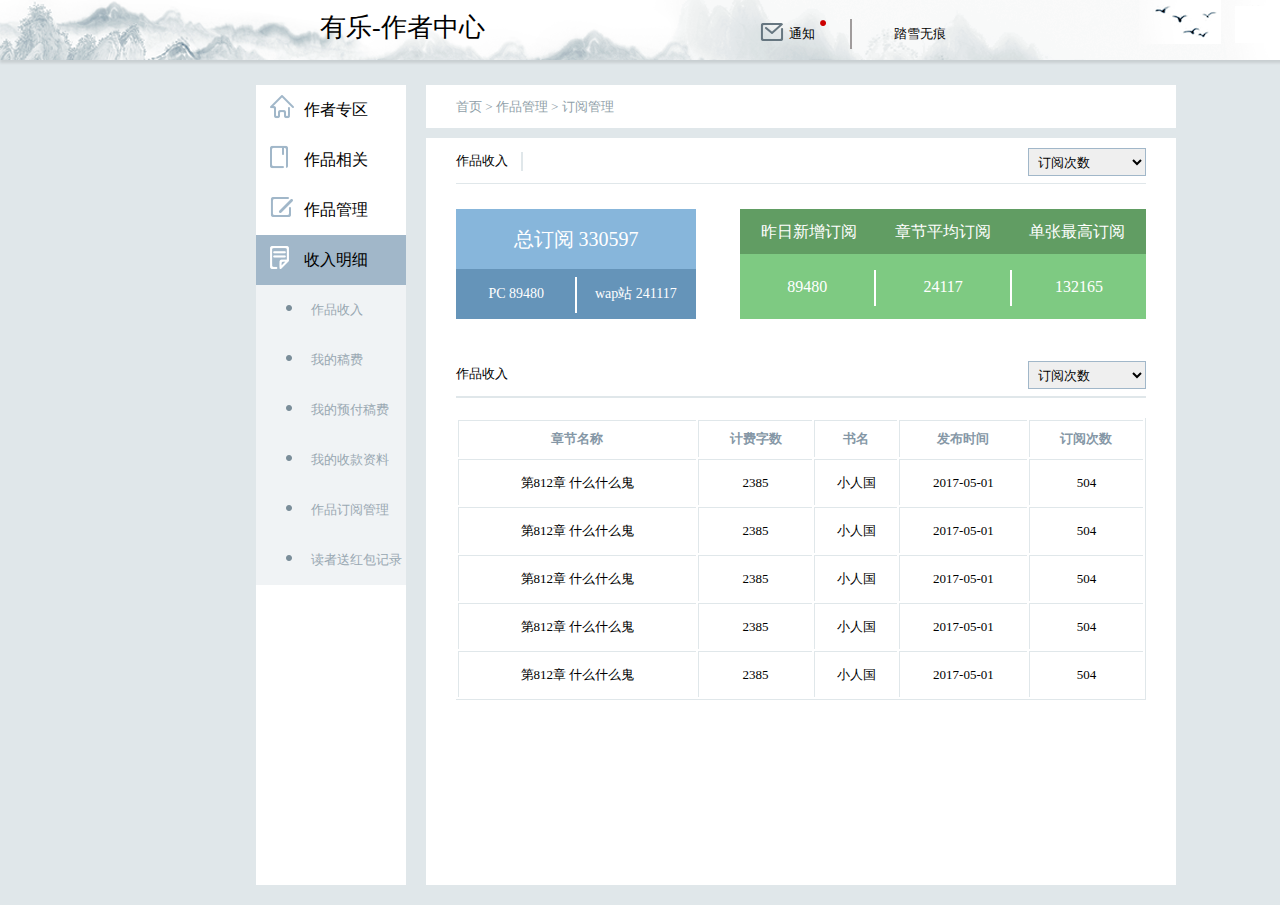
<file: srmx.html>
<!DOCTYPE html>
<html lang="en">
<head>
    <meta charset="UTF-8">
    <title>Title</title>
    <link rel="stylesheet" href="css/index.css">
    <script type="text/javascript" src="js/jquery-1.9.1.min.js"></script>
    <script type="text/javascript" src="js/common.js"></script>
</head>
<style>


</style>
<body>
<div class="main">
    <!--头部组合-->
    <div class="head_bg">
        <div class="head_detail">
            <h1 class="fl">有乐-作者中心</h1>
            <div class="head_person fr">
                <div style=" vertical-align: middle;display: table-cell;width: 10px;height: 10px">
                    <img src="img/head/__icon_u9.png" alt="" >
                </div>
                <p style="width: 36px;">通知</p>
                <div style="display: table-cell;vertical-align: top;">
                    <img src="img/head/icon_remind.png" alt="" >
                </div>
                <span></span>
                <span class="line"></span>
                <p style="width: 80px">踏雪无痕</p>
            </div>
        </div>
    </div>

    <div class="contain">
        <aside>
            <dl>
                <dt ><a href="index.html"><i class="zzzq"></i>作者专区</a></dt>
                <dd>
                    <ul>
                        <li>作者中心</li>
                        <li>公告管理</li>
                        <li>消息管理</li>
                    </ul>
                </dd>
            </dl>

            <dl>

                <dt><a href="zpxg.html"><i class="zpxg"></i>作品相关</a></dt>
                <dd>
                    <ul>
                        <li>作品列表</li>
                        <li>申请签约</li>
                        <li>新增作品</li>
                    </ul>
                </dd>
            </dl>

            <dl>

                <dt><a href="zpgl.html"><i class="zpgl"></i>作品管理</a></dt>
                <dd>
                    <ul>
                        <li>作品信息管理</li>
                        <li>章节管理</li>
                        <li>本书稿费</li>
                        <li>书评管理</li>
                        <li>更新字数统计</li>
                        <li>申请福利</li>
                    </ul>
                </dd>
            </dl>

            <dl>

                <dt class="lf_active" ><a href="srmx.html"><i class="ac_srmx"></i>收入明细</a></dt>
                <dd>
                    <ul>
                        <li><span class="dian"></span>作品收入</li>
                        <li><span class="dian"></span>我的稿费</li>
                        <li><span class="dian"></span>我的预付稿费</li>
                        <li><span class="dian"></span>我的收款资料</li>
                        <li><span class="dian"></span>作品订阅管理</li>
                        <li><span class="dian"></span>读者送红包记录</li>
                    </ul>
                </dd>
            </dl>

        </aside>
        <section class="zpsr" style="display: none">
            <!--公告头部-->
            <div class="contain_head">
                <a href="" class="shouye">首页</a>
                <span>&gt;</span>
                <a href="">收入明细</a>
                <span>&gt;</span>
                <span href="">作品收入</span>
            </div>
            <div class="contain_bg">
                <div class="biaoqian">
                    <span>作品收入</span>
                    <span class="biaoqian_line"></span>
                    <select name="" id="" class="fr">
                        <option value="小人国">小人国</option>
                        <option value="小人国">小人国</option>
                        <option value="小人国">小人国</option>
                    </select>
                </div>
                <div class="tip_bg">
                    <p>1.以下收入数据仅作参考，时机收入以最后结算为准。</p>
                    <p>2.每天下午5点后可查阅前一天的客户端收入。</p>
                    <p>3.以下金额均为分成后您可得到的实际金额，。</p>
                    <p>4.客户端收入按总收入的70%给你您分成。</p>
                    <p>5.买断作品暂无数据。</p>
                </div>
                <div class="time">选择年月：
                    <select name="" id="">
                        <option value="">2017年</option>
                        <option value="">2018年</option>
                        <option value="">2019年</option>
                    </select>
                    <select name="" id="">
                        <option value="">1月</option>
                        <option value="">2月</option>
                        <option value="">3月</option>
                        <option value="">4月</option>
                        <option value="">5月</option>
                        <option value="">6月</option>
                        <option value="">7月</option>
                        <option value="">8月</option>
                        <option value="">9月</option>
                        <option value="">10月</option>
                        <option value="">11月</option>
                        <option value="">12月</option>
                    </select>
                </div>
                <div class="zp_list">

                    <table>
                        <tr>
                            <th>日期</th>
                            <th>书号</th>
                            <th>书名</th>
                            <th>PC站</th>
                            <th>WAP站</th>
                            <th>掌阅客户端</th>
                            <th>道具收入</th>
                            <th>收入总汇</th>
                        </tr>
                        <tr>
                            <td>2017-05-01</td>
                            <td>1</td>
                            <td>修罗天帝</td>
                            <td>15.98</td>
                            <td>58.72</td>
                            <td>247.90</td>
                            <td>73.5</td>
                            <td>396.1</td>
                        </tr>
                        <tr>
                            <td colspan="3">月收入</td>
                            <td>15.98</td>
                            <td>58.72</td>
                            <td>247.90</td>
                            <td>73.5</td>
                            <td>396.1</td>
                        </tr>
                    </table>
                </div>
            </div>
        </section>
        <section class="wdgf" style="display: ">
            <!--公告头部-->
            <div class="contain_head">
                <a href="" class="shouye">首页</a>
                <span>&gt;</span>
                <a href="">收入明细</a>
                <span>&gt;</span>
                <span href="">我的稿费</span>
            </div>
            <div class="contain_bg wdgf">
                <div class="biaoqian">
                    <span>我的稿费</span>
                    <span class="biaoqian_line"></span>
                    <select name="" id="" class="fr">
                        <option value="0">选择作品</option>
                        <option value="小人国">小人国</option>
                        <option value="小人国">小人国</option>
                        <option value="小人国">小人国</option>
                    </select>
                </div>
                <div class="tip_bg">
                    <p>1.买断保底作品，除打赏外，其他一切福利均不享受。每月买断保底稿费以交稿量为准核算，具体稿费请与责编联系核对。保底作品转分成后，福利等同分成作品。</p>
                    <p>2.如无特别说明，货币为人民币，单位为元。</p>
                    <p>3.本月稿费将在次月5号前核算完毕，于次月20号汇款给作者，届时请查询，如有疑问请与编辑联系。</p>
                </div>
                <div class="time">选择年月：
                    <select name="" id="">
                        <option value="">2017年</option>
                        <option value="">2018年</option>
                        <option value="">2019年</option>
                    </select>
                    <select name="" id="">
                        <option value="">1月</option>
                        <option value="">2月</option>
                        <option value="">3月</option>
                        <option value="">4月</option>
                        <option value="">5月</option>
                        <option value="">6月</option>
                        <option value="">7月</option>
                        <option value="">8月</option>
                        <option value="">9月</option>
                        <option value="">10月</option>
                        <option value="">11月</option>
                        <option value="">12月</option>
                    </select>
                    <input type="button" value="查询" class="search">
                </div>
                <div class="zp_list bt zpgl_gf">
                    <h3 class="fl">《修罗天帝》2017年1月稿酬</h3>
                    <span class="fr">单位：元</span>
                    <table class="gf">
                        <td class="bd">
                            <table>
                                <tbody>
                                <tr>
                                    <th>书名</th>
                                    <td>修罗天帝</td>
                                </tr>
                                <tr>
                                    <th>订阅</th>
                                    <td>15.98</td>
                                </tr>
                                <tr>
                                    <th>买断/预付</th>
                                    <td>58.72</td>
                                </tr>
                                <tr>
                                    <th>渠道稿费</th>
                                    <td>247.90</td>
                                </tr>
                                <tr>
                                    <th>掌阅客户端</th>
                                    <td>73.5</td>

                                </tr>
                                <tr>
                                    <th>额外增加</th>
                                    <td>73.5</td>
                                </tr>
                                <tr>
                                    <th>累计以前未付款</th>
                                    <td>73.5</td>
                                </tr>
                                </tbody>
                            </table>
                        </td>
                        <td class="bd">
                            <table>
                                <tbody>
                                <tr>
                                    <th>签约性质</th>
                                    <td>预付</td>
                                </tr>
                                <tr>
                                    <th>道具收入</th>
                                    <td>857.21</td>
                                </tr>
                                <tr>
                                    <th>全勤收入</th>
                                    <td>58.72</td>
                                </tr>
                                <tr>
                                    <th>完本收入</th>
                                    <td>247.90</td>
                                </tr>
                                <tr>
                                    <th>掌阅客户端</th>
                                    <td>73.5</td>

                                </tr>
                                <tr>
                                    <th>额外扣除</th>
                                    <td>73.5</td>
                                </tr>
                                <tr>
                                    <th></th>
                                    <td></td>
                                </tr>
                                </tbody>
                            </table>
                        </td>
                        <tr class="gf_all">
                            <td></td>
                            <td><span>小计：<span class="total1">3677.51</span>元</span> <span>支付状态：<span class="yizhifu">已汇款</span></span></td>
                        </tr>
                        <tr class="gf_all">
                            <td></td>
                            <td>《修罗天帝》2017年1月稿酬共计：<span class="total2">36077.51元</span></td>
                        </tr>
                    </table>
                </div>
            </div>
        </section>
        <section class="yfgf" style="display:none ">
            <!--公告头部-->
            <div class="contain_head">
                <a href="" class="shouye">首页</a>
                <span>&gt;</span>
                <a href="">收入明细</a>
                <span>&gt;</span>
                <span href="">我的预付稿费</span>
            </div>
            <div class="contain_bg">
                <div class="biaoqian">
                    <span>我的预付稿费</span>
                    <span class="biaoqian_line"></span>
                    <select name="" id="" class="fr">
                        <option value="小人国">小人国</option>
                        <option value="小人国">小人国</option>
                        <option value="小人国">小人国</option>
                    </select>
                </div>
                <div class="tip_bg">
                    <p>以下为预付稿费数据，如有问题请与编辑联系</p>

                </div>
                <div class="time">选择年月：
                    <select name="" id="">
                        <option value="">2017年</option>
                        <option value="">2018年</option>
                        <option value="">2019年</option>
                    </select>
                    <select name="" id="">
                        <option value="">1月</option>
                        <option value="">2月</option>
                        <option value="">3月</option>
                        <option value="">4月</option>
                        <option value="">5月</option>
                        <option value="">6月</option>
                        <option value="">7月</option>
                        <option value="">8月</option>
                        <option value="">9月</option>
                        <option value="">10月</option>
                        <option value="">11月</option>
                        <option value="">12月</option>
                    </select>
                </div>
                <div class="zp_list bt">
                    <h3>《修罗天帝》2月预付稿费记录</h3>
                    <table style="margin-top: 0">
                        <tr>
                            <th>日期</th>
                            <th>书号</th>
                            <th>书名</th>
                            <th>字数</th>
                            <th>预付稿费</th>
                            <th>红包</th>
                            <th>其他</th>
                            <th>合计</th>
                        </tr>
                        <tr>
                            <td>2017-05-01</td>
                            <td>1</td>
                            <td>修罗天帝</td>
                            <td>15.98</td>
                            <td>58.72</td>
                            <td>247.90</td>
                            <td>73.5</td>
                            <td>396.1</td>
                        </tr>

                    </table>
                </div>
            </div>
        </section>
        <section class="skxx" style="display:none ">
            <!--公告头部-->
            <div class="contain_head">
                <a href="" class="shouye">首页</a>
                <span>&gt;</span>
                <a href="">收入明细</a>
                <span>&gt;</span>
                <span href="">我的收款信息</span>
            </div>
            <div class="contain_bg skxx_contain">
                <div class="biaoqian">
                    <span>我的预付稿费</span>
                    <span class="biaoqian_line"></span>
                </div>
                <div class="skxx_detail">
                    <form action="">
                        <ul>
                            <li>
                                <span>真实姓名：</span>
                                <input type="text" value="某某某">
                            </li>
                            <li>
                                <span>笔名：</span>
                                <input type="text" value="某某某">
                            </li>
                            <li>
                                <span>开户银行：</span>
                                <input type="text" value="某某某">
                            </li>
                            <li>
                                <span>银行开户姓名：</span>
                                <input type="text" value="某某某">
                            </li>
                            <li>
                                <span>银行卡号：</span>
                                <input type="text" value="12456789">
                            </li>
                            <li>
                                <span>身份证号码：</span>
                                <input type="text" value="12456789">
                            </li>
                            <li>
                                <span>手机号：</span>
                                <input type="text" value="12456789">
                            </li>
                            <li>
                                <span>座机：</span>
                                <input type="text" value="12456789">
                            </li>
                            <li>
                                <span>办公室号码：</span>
                                <input type="text" value="12456789">
                            </li>
                            <li>
                                <span>邮编</span>
                                <input type="text" value="12456789">
                            </li>
                            <li>
                                <span>邮寄地址</span>
                                <input type="text" value="某某某">
                            </li>
                            <input type="button" value="保存" class="zl_save">
                        </ul>

                    </form>
                </div>

            </div>
        </section>
        <section class="dygl" style="display: ">
            <div class="contain_head">
                <a href="" class="shouye">首页</a>
                <span>&gt;</span>
                <a href="">作品管理</a>
                <span>&gt;</span>
                <span href="">订阅管理</span>
            </div>
            <div class="contain_bg">
                <div class="biaoqian">
                    <span>作品收入</span>
                    <span class="biaoqian_line"></span>
                    <select name="" id="" class="fr">
                        <option value="小人国">订阅次数</option>
                        <option value="小人国">小人国</option>
                        <option value="小人国">小人国</option>
                    </select>
                </div>
                <style>

                </style>
                <div class="dy_total">
                    <div class="lf_dy">
                        <p>总订阅 330597</p>
                        <p><span>PC 89480</span><span class="dy_line"></span><span>wap站 241117</span></p>
                    </div>
                    <div class="rt_dy">
                        <p><span>昨日新增订阅</span><span>章节平均订阅</span><span>单张最高订阅</span></p>
                        <p><span>89480</span><span class="dy_line"></span><span>24117</span><span class="dy_line"></span><span>132165</span></p>
                    </div>
                </div>
                <div class="biaoqian">
                    <span>作品收入</span>
                    <select name="" id="" class="fr">
                        <option value="小人国">订阅次数</option>
                        <option value="小人国">小人国</option>
                        <option value="小人国">小人国</option>
                    </select>
                </div>
                <div class="zp_list bt">
                    <table style="margin-top: 20px">
                        <tr>
                            <th>章节名称</th>
                            <th>计费字数</th>
                            <th>书名</th>
                            <th>发布时间</th>
                            <th>订阅次数</th>
                        </tr>
                        <tr>
                            <td>第812章 什么什么鬼</td>
                            <td>2385</td>
                            <td>小人国</td>
                            <td>2017-05-01</td>
                            <td>504</td>
                        </tr>
                        <tr>
                            <td>第812章 什么什么鬼</td>
                            <td>2385</td>
                            <td>小人国</td>
                            <td>2017-05-01</td>
                            <td>504</td>
                        </tr>
                        <tr>
                            <td>第812章 什么什么鬼</td>
                            <td>2385</td>
                            <td>小人国</td>
                            <td>2017-05-01</td>
                            <td>504</td>
                        </tr>
                        <tr>
                            <td>第812章 什么什么鬼</td>
                            <td>2385</td>
                            <td>小人国</td>
                            <td>2017-05-01</td>
                            <td>504</td>
                        </tr>
                        <tr>
                            <td>第812章 什么什么鬼</td>
                            <td>2385</td>
                            <td>小人国</td>
                            <td>2017-05-01</td>
                            <td>504</td>
                        </tr>

                    </table>
                </div>
            </div>
        </section>
        <section class="hongbao" style="display: none">
            <div class="contain_head">
                <a href="" class="shouye">首页</a>
                <span>&gt;</span>
                <a href="">作品管理</a>
                <span>&gt;</span>
                <span href="">订阅管理</span>
            </div>
            <div class="contain_bg">
                <div class="biaoqian">
                    <span>读者送红包记录</span>
                    <span class="biaoqian_line"></span>
                    <select name="" id="" class="fr">
                        <option value="小人国">小人国</option>
                        <option value="小人国">小人国</option>
                        <option value="小人国">小人国</option>
                    </select>
                </div>
                <div class="zp_list bt">
                    <table style="margin-top: 20px">
                        <tr>
                            <th>发布时间</th>
                            <th>当次红包（单位：个阅读币）</th>
                        </tr>
                        <tr>
                            <td>2017-05-01</td>
                            <td>504</td>
                        </tr>
                        <tr>
                            <td>2017-05-01</td>
                            <td>504</td>
                        </tr>
                        <tr>
                            <td>2017-05-01</td>
                            <td>504</td>
                        </tr>
                        <tr>
                            <td>2017-05-01</td>
                            <td>504</td>
                        </tr>
                        <tr>
                            <td>2017-05-01</td>
                            <td>504</td>
                        </tr>

                    </table>
                </div>
            </div>
        </section>
    </div>
</div>
</body>
<script>
    $(function () {
        $(".contain dl:nth-child(4)").find("dd").slideToggle("slow");
    })
</script>
</html>
</file>
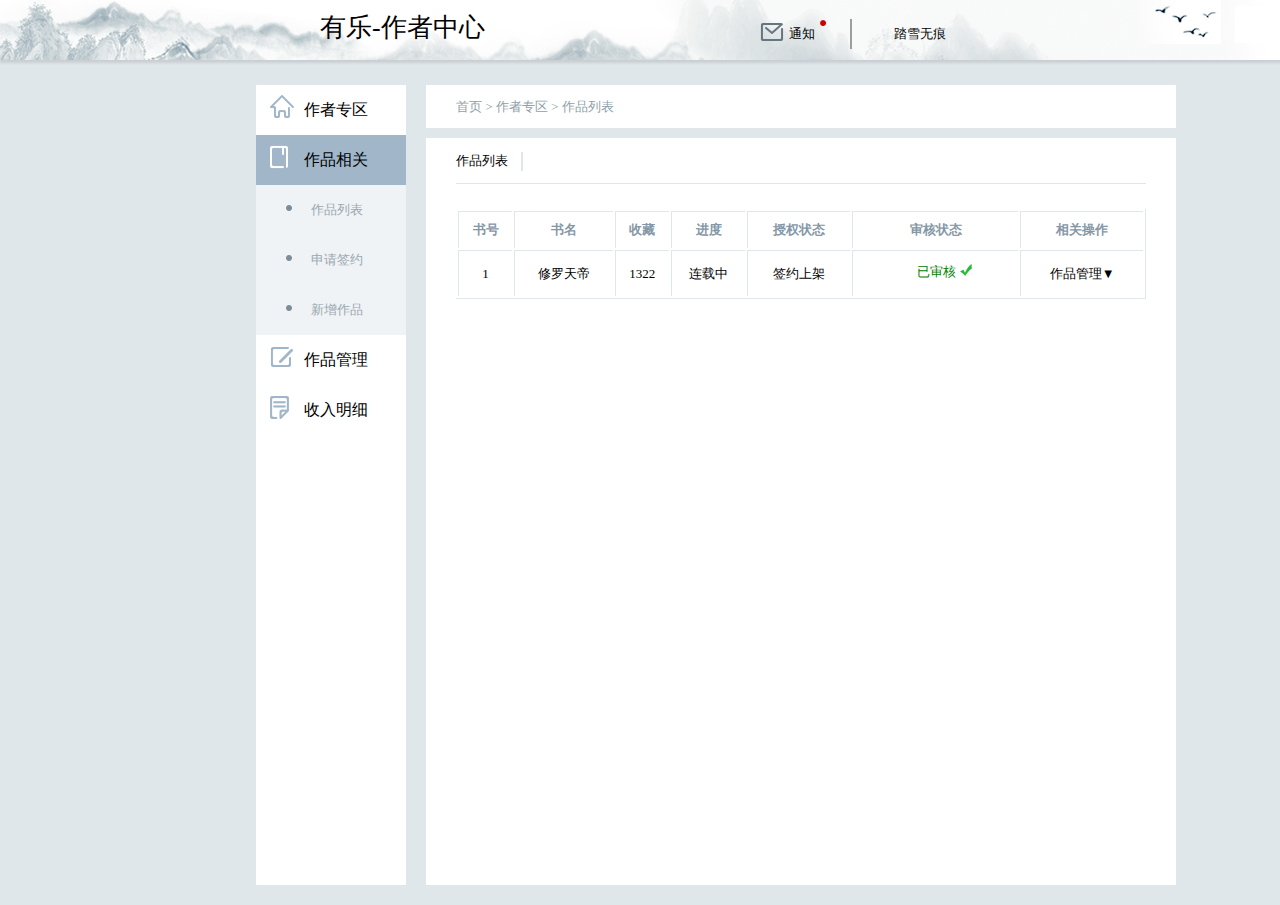
<file: zpxg.html>
<!DOCTYPE html>
<html lang="en">
<head>
    <meta charset="UTF-8">
    <title>Title</title>
    <link rel="stylesheet" href="css/index.css">
    <script type="text/javascript" src="js/jquery-1.9.1.min.js"></script>
    <script type="text/javascript" src="js/common.js"></script>
</head>
<style>
    .author_xx table th:first-child,.author_xx table td:first-child{
        text-align: left;
        padding-left: 10px;
    }
    .yidu{
        background: url("img/head/icon_remind.png") no-repeat;
        width: 9px;
        height: 9px;
        display: inline-block;
    }

    .zp_list .author_tz{
        height: auto;
    }
    .xzzp_detail{
        width: 70%;
        margin: 24px auto;
        min-width: 480px;
    }
    .tip{
        padding: 14px;
        background: #e0e7ea;
    }
     .xzzp_detail ul{
        margin-top: 20px;
    }
    .xzzp_detail ul li{
        list-style: none;
        line-height: 45px;
        margin-bottom: 12px;
    }
     .xzzp_detail ul li span{
        font-family: "黑体";
        width: 100px;
        display: inline-block;
    }
    .xzzp_detail textarea{
        padding: 12px;
        width: 410px;
        height: 115px;
        border: 1px solid #e0e7ea;
    }
     .xzzp_detail ul li:first-child input{
        text-indent:2em;
        width:360px ;
        height: 28px;
        line-height: 28px;
        border: 1px solid #e0e7ea;
    }
    .xzzp_detail .tongyi{
        width: 35%;
    }
    .zl_save{
        cursor: pointer;
        width: 200px;
        height: 40px;
        background: #3d474d;
        color: white;
    }
    .zpxg_contain {
        height: 800px;
    }
</style>
<body>
<div class="main">
    <!--头部组合-->
    <div class="head_bg">
        <div class="head_detail">
            <h1 class="fl">有乐-作者中心</h1>
            <div class="head_person fr">
                <div style=" vertical-align: middle;display: table-cell;width: 10px;height: 10px">
                    <img src="img/head/__icon_u9.png" alt="" >
                </div>
                <p style="width: 36px;">通知</p>
                <div style="display: table-cell;vertical-align: top;">
                    <img src="img/head/icon_remind.png" alt="" >
                </div>
                <span></span>
                <span class="line"></span>
                <p style="width: 80px">踏雪无痕</p>
            </div>
        </div>
    </div>

    <div class="contain">
        <aside>
            <dl>
                <dt><a href="index.html"><i class="zzzq"></i>作者专区</a></dt>
                <dd>
                    <ul>
                        <li>作者中心</li>
                        <li>公告管理</li>
                        <li>消息管理</li>
                    </ul>
                </dd>
            </dl>

            <dl>

                <dt class="lf_active" ><a href="zpxg.html"><i class="ac_zpxg"></i>作品相关</a></dt>
                <dd>
                    <ul>
                        <li><span class="dian"></span>作品列表</li>
                        <li><span class="dian"></span>申请签约</li>
                        <li><span class="dian"></span>新增作品</li>
                    </ul>
                </dd>
            </dl>

            <dl>

                <dt><a href="zpgl.html"><i class="zpgl"></i>作品管理</a></dt>
                <dd>
                    <ul>
                        <li>作品信息管理</li>
                        <li>章节管理</li>
                        <li>本书稿费</li>
                        <li>书评管理</li>
                        <li>更新字数统计</li>
                        <li>申请福利</li>
                    </ul>
                </dd>
            </dl>

            <dl>

                <dt><a href="srmx.html"><i class="srmx"></i>收入明细</a></dt>
                <dd>
                    <ul>
                        <li>作品收入</li>
                        <li>我的稿费</li>
                        <li>我的预付稿费</li>
                        <li>我的收款资料</li>
                    </ul>
                </dd>
            </dl>

        </aside>
        <section class="zplb" style="display: inline-block">
            <!--公告头部-->
            <div class="contain_head">
                <a href="" class="shouye">首页</a>
                <span>&gt;</span>
                <a href="">作者专区</a>
                <span>&gt;</span>
                <span href="">作品列表</span>
            </div>
            <div class="contain_bg">
                <div class="biaoqian">
                    <span>作品列表</span>
                    <span class="biaoqian_line"></span>
                </div>
                <div class="zp_list">
                    <table>
                        <tr>
                            <th>书号</th>
                            <th>书名</th>
                            <th>收藏</th>
                            <th>进度</th>
                            <th>授权状态</th>
                            <th>审核状态</th>
                            <th>相关操作</th>
                        </tr>
                        <tr>
                            <td>1</td>
                            <td>修罗天帝</td>
                            <td>1322</td>
                            <td>连载中</td>
                            <td>签约上架</td>
                            <td class="shenhe">已审核 <i class="ok"></i> </td>
                            <td>
                                <style>

                                </style>
                                <div class="guanli_select">
                                    作品管理<span>▼</span>
                                    <ul class="guanli" style="display: none">
                                        <li>作品信息管理</li>
                                        <li>章节管理</li>
                                        <li>书评管理</li>
                                    </ul>
                                </div>
                            </td>
                        </tr>
                    </table>
                    <script>
                        $(".guanli_select").click(function () {
                            $(this).find(".guanli").slideToggle()
                        })
                    </script>
                </div>
            </div>
        </section>
        <section class="sqqy" style="display:none ">
            <!--公告头部-->
            <div class="contain_head">
                <a href="" class="shouye">首页</a>
                <span>&gt;</span>
                <a href="">作者专区</a>
                <span>&gt;</span>
                <span href="">申请签约列表</span>
            </div>
            <div class="contain_bg">
                <div class="biaoqian">
                    <span>申请签约列表</span>
                    <span class="biaoqian_line"></span>
                </div>
                <div class="zp_list">
                    <table>
                        <tr>
                            <th>书号</th>
                            <th>书名</th>
                            <th>进度</th>
                            <th>操作</th>
                        </tr>
                        <tr>
                            <td>1</td>
                            <td>修罗天帝</td>
                            <td>签约上架</td>
                            <td>作品管理</td>
                        </tr>
                        <tr>
                            <td>1</td>
                            <td>修罗天帝</td>
                            <td class="shenhe">已签约 <i class="ok"></i> </td>
                            <td>作品管理<span>▼</span></td>
                        </tr>
                    </table>
                </div>
            </div>
        </section>
        <section class="xzzp" style="display:none ">
            <!--公告头部-->
            <div class="contain_head">
                <a href="" class="shouye">首页</a>
                <span>&gt;</span>
                <a href="">作者专区</a>
                <span>&gt;</span>
                <span href="">新增作品</span>
            </div>
            <div class="contain_bg zpxg_contain">
                <div class="biaoqian">
                    <span>新增作品</span>
                    <span class="biaoqian_line"></span>
                </div>
                <div class="zp_list ">
                    <p class="tip">作品创建后，请尽快上传新章节，当作品总字数满3000字后，编辑将会在2个工作日内进行审核</p>
                    <div class="xzzp_detail">
                        <form action="">
                            <ul>
                                <li>
                                    <span>书名：</span>
                                    <input type="text" value="某某某">
                                </li>
                                <li>
                                    <span>作品类型：</span>
                                    <select name="" id="">
                                        <option value="">小说类型</option>
                                        <option value="">123456</option>
                                        <option value="">123456</option>
                                    </select>
                                    <select name="" id="">
                                        <option value="">一级分类</option>
                                        <option value="">123456</option>
                                        <option value="">123456</option>
                                    </select>
                                    <select name="" id="">
                                    <option value="">二级分类</option>
                                    <option value="">123456</option>
                                    <option value="">123456</option>
                                </select>
                                </li>
                                <li>
                                    <span>作品标签：</span>
                                    <textarea name="" id="" cols="30" rows="10"></textarea>
                                </li>
                                <li>
                                    <span>作品简介：</span>
                                    <textarea name="" id="" cols="30" rows="10"></textarea>
                                </li>
                                <li>
                                    <span>授权状态：</span>
                                    <select name="" id="">
                                        <option value="">本站首发</option>
                                        <option value="">asd a</option>
                                        <option value="">asd asd a</option>
                                    </select>
                                </li>
                                <li>
                                    <input name="Fruit" type="checkbox" value="" />
                                    <span class="tongyi">我已经阅读并同意投稿须知</span>
                                    <input type="button" value="保存" class="zl_save">
                                </li>
                                <li></li>
                            </ul>

                        </form>
                    </div>
                </div>
            </div>
        </section>

    </div>
</div>
</body>
<script>
    $(function () {
        $(".contain dl:nth-child(2)").find("dd").slideToggle("slow");
    })

</script>
</html>
</file>
<file: css/index.css>
body,ul,li,p,h1,h2,h3,h4,h5,h6,form,fieldset,table,td,img,div,dl,dt,dd,iput{margin:0;padding:0;}
body{font-size:13px;font-family: "微软雅黑";}
img{border:none;}
input,select,textarea{outline:none;}
textarea{resize:none;}
a{text-decoration:none;color: black;}
.fl{
    float: left;
}
.fr{
    float: right;
}
.clearfix:after {
    content:"";
    display:block;
    clear:both;
}
input{
    background:none;
    outline:none;
    border:0px;
}
.clearfix{zoom:1;}

body{background-color: rgba(224, 231, 234, 1);}

.main{width: 100%;height: 100%}
/*通用样式*/
input[type="button"]{
    cursor: pointer;
}
input[type="checkbox"]{
    vertical-align: middle;
}
.dian{
    background: url(../img/aside/dian.png)no-repeat;
    display: inline-block;
    width: 12px;
    height: 12px;
    vertical-align: middle;
    margin-left: 30px;
    margin-right: 13px;
}
.active{
    background: white;
    color: black;
}
aside a{
    display: inline-block;
    width: 100%;
}
aside li:hover{
    color: black;
}
aside li{
    list-style: none;
}
.lf_active{
    background:#a1b7c9;
    color:white;
}
.lf_octive{
     background:white;
     color:black;
 }
.biaoqian{
    width:92% ;
    height: 45px;
    margin: 0 auto;
    border-bottom: 1px solid #e0e7ea;
}
.biaoqian span{
    display: inline-block;
    cursor: pointer;
}
.biaoqian_line{
    width: 2px;
    background: #e0e7ea;
    margin-left: 10px;
    height: 19px;
    margin-right: 10px;
}
.biaoqian span ,.biaoqian a ,.biaoqian select{
    line-height: 26px;
    margin-top: 10px;
    vertical-align: middle;
}
.contain_bg{
    width: 100%;
    background: white;
    margin-top: 10px;
    height: 747px;
}
.tip_bg{
    padding: 14px;
    width: 89%;
    margin: 12px auto;
    background: #e0e7ea;
    color: #99a8b1;
}
.tip_bg p{
    line-height: 24px ;
}
.zp_list{
    width: 92%;
    margin: 0 auto;
}
table{
    width: 100%;
    text-align: center;
    margin-top: 25px;
    border-right:1px solid #e0e7ea;
    border-bottom:1px solid #e0e7ea;
}
table th{
    color :#8597a6;
    border-left:1px solid #e0e7ea;
    border-top:1px solid #e0e7ea;
    height: 34px;
    cursor: pointer;
}
table td{
    height: 45px;
    border-left:1px solid #e0e7ea;
    border-top:1px solid #e0e7ea;
    cursor: pointer;
}
.tx_tip{
    line-height: 36px;
    height: 36px;
    font-family: "黑体";
    font-size: 16px;
}
.bt{
    border-top: 1px solid #e0e7ea;
}
.bt h3,.bt span{
    line-height: 42px ;
}
.time{
    width: 92%;
    margin: 0 auto;
    height: 45px;
    line-height: 45px;
}
.time .search{
    width: 60px;
    height: 28px;
    color: white;
    background: #a1b7c9;
    margin-left: 15px;
    cursor: pointer;
}
.time select{
    margin-left: 15px;
}
select{
    height: 28px;
    width: 118px;
    padding-left: 5px;
    border: 1px solid #a1b7c9;
}
.gf th{
    width: 42%;
}
.gf table{
    border-right: none;
}
.gf .bd{
    border: none;
}
.gf .gf_a{
    width: 100%;
}
.gf .gf_all td:last-child{
    border-left: none!important;
    text-align:right;
    padding-right: 30px;
}
.tx_top{
    width: 40px;
    height: 40px;
    border-radius: 50%;
    border: 1px solid black;
    display: inline-block;
    margin-left: 15px;
}
.shenhe{
    color: green;
    text-indent:2em;
}
.red{color: red}
    /*通用样式end*/
/*稿费table公用*/
.gf_all{
    font-size: 14px;
}
.gf_all .total1{
    color: #3171fa;
}
.gf_all .yizhifu{
    color:#54c55d ;
}
.gf_all .total2{
    color: red;
}
/*index*/

.head_bg{
    width: 100%;
    height: 65px;
    background: url("../img/head/head_bg.png") no-repeat;
}
.head_detail{
    width: 50%;
    min-width: 620px;
    margin: 0 auto;
    height: 100%;
}
h1{
    display: inline-block;
    font-weight: 400;
    line-height: 55px;
    font-size: 26px;
}
.head_person{
    width:200px ;
    height: 30px;
    margin-top: 14px;
    display: table;
}
.head_person p{
    display: inline-block;
    text-align: center;
    vertical-align: middle;
    display: table-cell;
}
.head_detail .line{
    width: 2px;
    height: 30px;
    display: inline-block;
    background: #a09c9c;
    margin-left: 10px;
    margin-top: 5px;
}
/*作者中心内容部分*/
.guanli_select{
    position: relative;
}
.guanli{
    position: absolute;
    left: 0;
    top: 33px;
    width: 100%;
    border:1px solid #e0e7ea;
}
.guanli{
    box-shadow: 5px 5px 5px #888888;
}
.guanli li{
    background: white;
    list-style: none;
    height: 32px;
    border-bottom:1px solid #e0e7ea;
    line-height: 32px;
}
.contain{
    width:60% ;
    margin: 20px auto;
    position: relative;
}
aside{
    width: 16%;
    height: 800px;
    min-width:150px ;
    background: white;
    display: inline-block;
}
active1{
    background:#a1b7c9;
}
aside dd{
    background:#f0f3f5;
    display: none;
}

aside dt,aside dd li{
    height: 50px;
    line-height: 50px;
    cursor: pointer;
    color:#99a8b2;
}

aside dt{
    display: inline-block;
    margin-left: 0px;
    font-size: 16px;
    width: 100%;
}
aside dl .zzzq,aside dl .zpxg,aside dl .zpgl,aside dl .srmx{
    display: inline-block;
    width: 24px;
    height: 24px;
    margin-left: 14px;
    vertical-align: sub;
    margin-right: 10px;
}
aside dl .ac_zzzq,aside dl .ac_zpxg,aside dl .ac_zpgl,aside dl .ac_srmx{
    display: inline-block;
    width: 24px;
    height: 24px;
    margin-left: 14px;
    vertical-align: sub;
    margin-right: 10px;
}
aside dl .ac_zzzq{
    background: url("../img/aside/home-ac.png") center left no-repeat;

}
aside dl .ac_zpxg{
    background: url("../img/aside/read-ac.png") center left no-repeat;

}
aside dl .ac_zpgl{
    background: url("../img/aside/write-ac.png") center left no-repeat;

}
aside dl .ac_srmx{
    background: url("../img/aside/zzzq-ac.png") center left no-repeat;
}
aside dl .zzzq{
    background: url("../img/aside/home.png") center left no-repeat;

}
aside dl .zpxg{
    background: url("../img/aside/read.png") center left no-repeat;

}
aside dl .zpgl{
    background: url("../img/aside/write.png") center left no-repeat;

}
aside dl .srmx{
      background: url("../img/aside/zzzq.png") center left no-repeat;
}
section{
    margin-left:20px ;
    display: inline-block;
    position: absolute;
    width: 82%;
    min-width: 750px;
}
.contain .author_person,.contain .author_gggl{
    width: 100%;
    height: 115px;
    background: white;
}
.contain .author_announcement{
    width: 100%;
    height: 255px;
    background: white;
    margin-top: 10px;
}
.contain .author_anthology{
    width: 100%;
    height: 410px;
    background: white;
    margin-top: 10px;
}
.contain .author_tx{
    display: inline-block;
    width: 84px;
    height: 84px;
    margin-left: 30px;
    border: 1px solid #e0e7ea;
    border-radius: 42px;
    vertical-align: middle;
    margin-top: 18px;
}
.contain .author_name{
    font-size: 16px;
}
.contain .author_new{
    display: inline-block;
    width: 63%;
    vertical-align: middle;
    height: 80px;
    line-height: 46px;
    margin-left: 10px;
}
.contain .author_fabu{
    display: inline-block;
    vertical-align: middle;
    line-height: 40px;
    text-align: center;
    width: 120px;
    height: 40px;
    color: white;
    background: #a1b7c9;
    cursor: pointer;
}
 .plus{
    display: inline-block;
    width: 20px;
    height: 20px;
    background: url("../img/Plus.png")no-repeat;
    vertical-align: middle;
}
 .goback{
     display: inline-block;
     width: 20px;
     height: 20px;
     background: url("../img/back.png")no-repeat;
     vertical-align: middle;
 }
 .ok{
     display: inline-block;
     width: 20px;
     height: 20px;
     background: url("../img/check.png")no-repeat;
     vertical-align: middle;
 }
 .san_xia{
     display: inline-block;
     width: 20px;
     height: 20px;
     background: url("../img/san_xia.png")no-repeat;
     vertical-align: middle;
 }
 .san_rt{
     display: inline-block;
     width: 20px;
     height: 20px;
     background: url("../img/san_rt.png")no-repeat;
     vertical-align: middle;
 }
 .trash{
     display: inline-block;
     width: 20px;
     height: 20px;
     background: url("../img/Trash.png")no-repeat;
     vertical-align: middle;
 }
 .pencil{
     display: inline-block;
     width: 20px;
     height: 20px;
     background: url("../img/Pencil.png")no-repeat;
     vertical-align: middle;
 }
.note{
    display: inline-block;
    width: 20px;
    height: 20px;
    background: url("../img/Note.png")no-repeat;
    vertical-align: middle;
}
.author_announcement .gg_neirong {
    width: 90%;
    margin: 0 auto;
}
.author_announcement .gg_neirong span{
    color:#909fa9;
}
.author_announcement .gg_neirong li{
    width: 100%;
    height: 45px;
    line-height: 45px;
    border-bottom: 1px solid #e0e7ea;
}
.check{
    width: 205px;
    height: 50px;
    background: white;
    opacity: 0.9;
    position: absolute;
    top:50px;
    z-index: -1;
}
/*作者中心内容部分end*/

/*作者公告管理*/
.contain_head{
    width: 100%;
    height: 43px;
    background: white;
}
.contain_head a, .contain_head span{
    height: 43px;
    line-height: 43px;
    color: #909fa9;
}
.contain_head .shouye{
    margin-left: 30px;
}
.contain_gggl{
    height: 747px!important;
}
.contain_gggl .gg_neirong li:first-child{
    list-style: none;
    color: #909fa9;
}
/*作者公告管理end*/
/*消息管理*/
.author_xx table th:first-child,.author_xx table td:first-child{
    text-align: left;
    padding-left: 10px;
}
.yidu{
    background: url("../img/head/icon_remind.png") no-repeat;
    width: 9px;
    height: 9px;
    display: inline-block;
}
.zp_list .author_tz{
    padding:15px ;
    background: #e0e7ea;
    line-height:20px ;
    height: auto;
}

/*消息管理end*/

/*作品管理*/
.zptpxx span{
    display: inline-block;
    width: 100px;
}
.zptpxx input{
    width: 270px;
    height: 32px;
    line-height: 32px;
}
.zptpxx a{
    display: inline-block;
    margin-left: 200px;
}
.author_xx table th:first-child,.author_xx table td:first-child{
    text-align: left;
    padding-left: 10px;
}
.yidu{
    background: url("../img/head/icon_remind.png") no-repeat;
    width: 20px;
    height: 9px;
    display: inline-block;
}
.fl_contain .fl_bg{
    padding: 14px;
    background: #e0e7ea;
}
.fl_contain p{
    line-height: 26px;
    height: 26px;
}
.fl_contain .fulisq{
    margin-top: 20px;
}
.zpgl_contain li{
    list-style: none;
}
.zpgl_contain li:not(:first-child){
    height: 45px;
    line-height: 45px;
}
.fl_contain .fulisq input{
    margin-left: 20px;
    width: 60px;
    background: #e0e7ea;
}
.zpgl_contain input{
    width:118px ;
    height: 28px;
    line-height: 28px;
    border: 1px solid #e0e7ea;
}
.zpgl_contain .toux{
    margin-top: 25px ;
    margin-bottom: 30px;
}
.zpgl_contain .toux img:last-child{
    margin-left:72px ;
}
.zpgl_contain .tx_push input{
    margin-left: 20px;
}
.zpgl_contain .inp1{
    background: #3d474d;
    color: white;
}
.zp_list .zjgl_xuanze{
    height: 30px;
    margin:24px auto ;
}
.zjgl_xuanze .zjgl_name{
    font-size: 16px;
    font-weight: bold;
    font-family: "微软雅黑";
}
.zjgl_xuanze .zjgl_show {
    margin-left: 40px;
    margin-right: 4px;
}
.zjgl_line{
    display: inline-block;
    height: 16px;
    width: 1px;
    background: #7a8d99;
}
.zjgl_xuanze span ,.zjgl_xuanze a{
    vertical-align: middle;
}
.zjgl_xuanze a{

    color:#909fa9 ;
}
.zjgl_xuanze input{
    float: right;
    margin-left: 30px;
    background: #a1b7c9;
    color: white;
    padding: 7px 20px;
}
.zp_list .zjgl_juan li{
    list-style: none;
    border-bottom: 1px solid #e0e7ea;
}
.zp_list .zjgl_juan ul li{
    width: 100%;
    /*height: 42px;*/
    line-height: 42px;
    cursor: pointer;
}
.zp_list .zjgl_juan li a {
    float: right;
    margin-left:20px ;
    margin-right:20px ;
    color:#a1b7c9;
}
.zp_list .zjgl_juan li span{

}
.zjgl_juan .zjgl_line{
    margin-top: 12px;
}
.zp_list .zjgl_zhang{
    width: 95% !important;
    margin-left: 5%;
}
.zpgl_gf table{
    margin-top: 0;
}
.to_cgx,.to_tjzp{
    display: inline-block;
    vertical-align: middle;
    line-height: 36px;
    text-align: center;
    height: 36px;
    color: white;
    background: #a1b7c9;
    cursor: pointer;
    margin-left: 30px;
    color: white!important;
    padding: 0 10px 0 10px;
}
.gl_save{
    width: 200px!important;
    margin:50px auto;
    height: 40px!important;
    display: block;
}
.xgbq{
    width: 100%;
    height: auto;
    border: 1px solid #a1b7c9;
}
.xgbq span{
    margin:12px 25px 10px 10px;
    display: inline-block;
    width: 115px;
    height: 28px;
    background: #e0e7ea;
    text-align: center;
    line-height: 28px;
}
.xgbq span:last-child{
    background: none;
}
.xgbq a{
    background: url(../img/XX.png)no-repeat;
    width: 11px;
    height: 11px;
    display: inline-block;
    float: right;
    margin-top: 8px;
    margin-right: 5px;
}
.xgbq .tjbq{
    width: 80px;
    margin-left:10px;
}
/*章节管理end*/
/*修改章节*/
.xgzj_detail{
    width: 92%;
    margin: 0 auto;
}
.xgzj_detail ul{
    margin-top: 20px;
}
.xgzj_detail ul li{
    height: auto!important;
    list-style: none;
    margin-bottom: 12px;
}
.xgzj_ht{
    height: 1200px!important;
}
.xgzj_detail p{
    /*height: 30px;*/
    line-height: 30px;
}
.xgzj_detail ul li span{
    font-family: "黑体";
    display: inline-block;
}
.xgzj_detail ul li input{
    border: 1px solid #e0e7ea;
    padding-left: 8px;
}
.xgzj_detail input[type="button"]{
    height: 30px;
    width: 100px;
    background: #3d474d;
    color: white;
    border-radius: 4px;
    -moz-border-radius:4px; /* Firefox */
    -webkit-border-radius: 4px;
}
.wid_60{
    width: 60px;
}
.upload{
    margin-top: 50px;
}
.upload input{
    width: 140px!important;
    height: 50px!important;;
    margin-left: 5%;
}
.upload .kexuan{
    background: #a4a4a4!important;
}
.upload input:first-child{
    margin-left: 10%;
}
.xgzj_detail .cgx_tip{
    background: #e0e7ea;
    padding-left: 6px;
    margin-bottom: 5px;
}
.xgzj_detail .cgx_tip a{
    color: dodgerblue;
}
.xgzj_detail .cgx_tip span{
    color: red;
}
.back{
    margin-right: 60px;
    width: 80px;
    height: 30px !important;
    line-height: 30px!important;
    margin-top: 8px;
    background:#a1b7c9;
    color: white!important;
    text-align: center;

}
/*修改章节end*/
/*收款资料*/
.skxx_contain{
    height: 860px!important;
}
.skxx .skxx_detail{
    width: 70%;
    margin: 0 auto;
}
.skxx .skxx_detail ul{
    margin-top: 20px;
}
.skxx .skxx_detail ul li{
    height: 45px;
    list-style: none;
    line-height: 45px;
    margin-bottom: 12px;
}
.skxx .skxx_detail ul li span{
    font-family: "黑体";
    width: 100px;
    display: inline-block;
}
.skxx .skxx_detail ul li input{
    text-indent:2em;
    width:360px ;
    height: 28px;
    line-height: 28px;
    border: 1px solid #e0e7ea;
}
.skxx .skxx_detail ul .zl_save{
    cursor: pointer;
    margin-top: 30px;
    margin-left: 25%;
    width: 200px;
    height: 40px;
    background: #3d474d;
    color: white;
}
/*收款资料*/
/*订阅 红包*/
.dy_total{
    width:92% ;
    height:117px ;
    margin: 25px auto;
}
.dy_total .lf_dy{
    width:34.8% ;
    height: 100%;
    float: left;
}
.dy_total .lf_dy p:first-child{
    text-align: center;
    line-height: 60px;
    width: 100%;
    height: 60px ;
    background: #87b6db;
    color: white;
    font-size: 20px;
}
.dy_total .lf_dy p:last-child{
    text-align: center;
    line-height: 50px;
    width: 100%;
    height: 50px ;
    background: #6594b9;
    color: white;
    font-size: 14px;
}
.dy_total .lf_dy p span{
    width: 49%;
    display: inline-block;
}
.dy_total .rt_dy{
    margin-left: 20px;
    width:58.8% ;
    height: 100%;
    float: right;
}
.dy_total .rt_dy p:first-child{
    text-align: center;
    line-height:45px;
    width: 100%;
    height: 45px ;
    background: #619d63;
    color: white;
    font-size: 16px;
}
.dy_total .rt_dy p span{
    display: inline-block;
    width: 33%;
    text-align: center;
}
.dy_total .rt_dy p:last-child{
    text-align: center;
    line-height:65px;
    width: 100%;
    height: 65px ;
    background: #7eca82;
    color: white;
    font-size: 16px;
}
.dy_total .dy_line{
    display: inline-block;
    width: 2px!important;
    background: white;
    height: 36px;
    vertical-align: middle;
}
</file>
